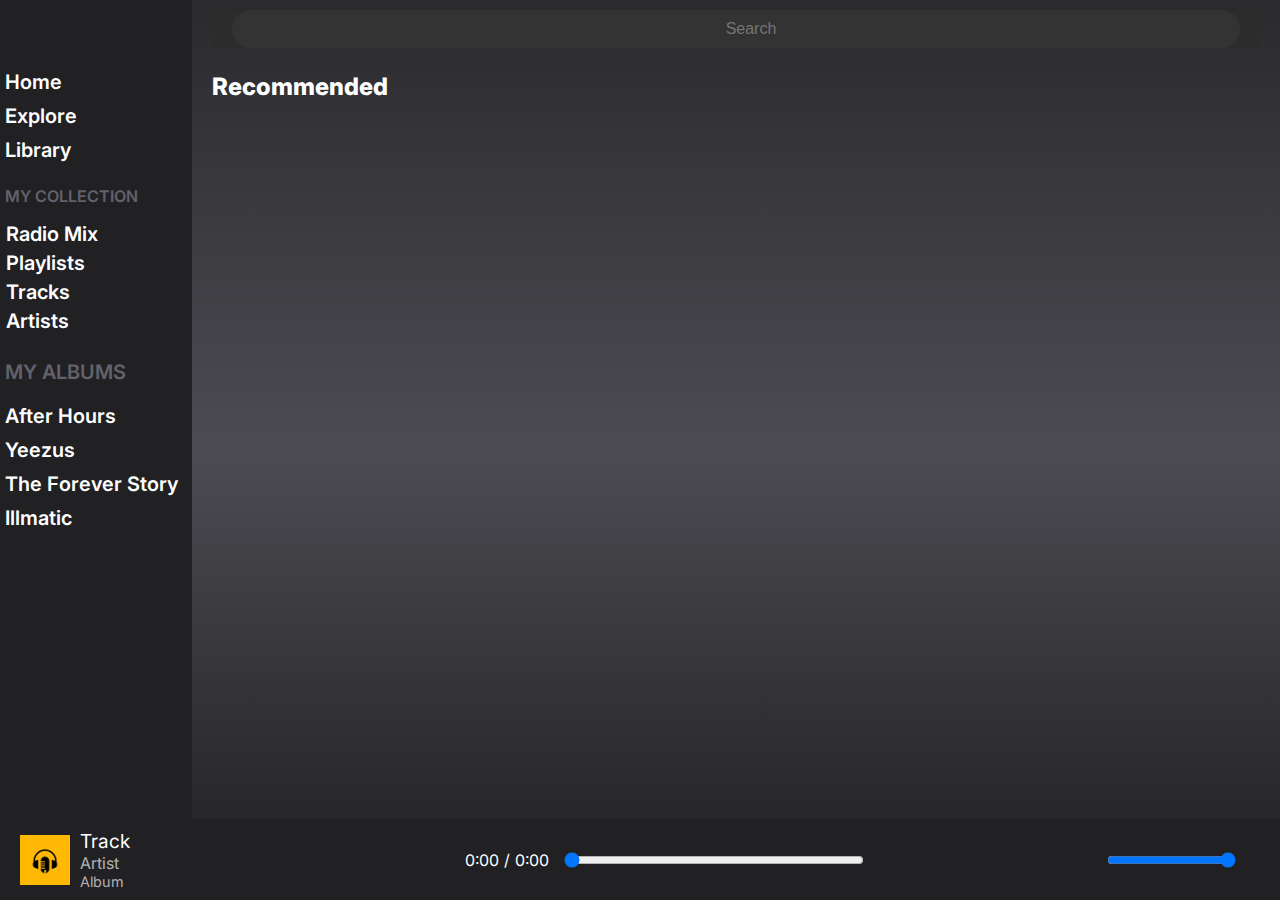
<file: main/index.html>
<?php
session_start();

if (isset($_COOKIE['username']) && !isset($_SESSION['username'])) {
    $users = json_decode(file_get_contents('users.json'), true);
    $username = $_COOKIE['username'];
    if (isset($users[$username])) {
        $_SESSION['username'] = $username;
    }
}

if (!isset($_SESSION['username'])) {
    header("Location: login.html");
    exit();
}
?>

<!DOCTYPE html>
<html lang="en">
<head>
    <meta charset="UTF-8">
    <meta name="viewport" content="width=device-width, initial-scale=1.0">
    <title>Music Player</title>
    <link rel="stylesheet" href="https://cdnjs.cloudflare.com/ajax/libs/font-awesome/6.5.0/css/all.min.css" integrity="sha512-Avb2QiuDEEvB4bZJYdft2mNjVShBftLdPG8FJ0V7irTLQ8Uo0qcPxh4Plq7G5tGm0rU+1SPhVotteLpBERwTkw==" crossorigin="anonymous" referrerpolicy="no-referrer" />
    <link rel="stylesheet" href="style.css">
    <link rel="preconnect" href="https://fonts.googleapis.com">
    <link rel="preconnect" href="https://fonts.gstatic.com" crossorigin>
    <link href="https://fonts.googleapis.com/css2?family=Inter:wght@100..900&family=Roboto:ital,wght@0,100;0,300;0,400;0,500;0,700;0,900&display=swap" rel="stylesheet">
    <script src="https://code.jquery.com/jquery-3.6.0.min.js"></script>
</head>

<body>
    <div class="sidebar">
        <div class="profile">
            <div class="userphoto"><i class="fa-solid fa-circle-user fa-3x shape"></i></div>
            <div class="bars"><i class="fa-solid fa-bars fa-2x shape hide"></i>
            <i class="fa-solid fa-bars-staggered fa-2x shape"></i></div>
        </div>
        <div class="menu">
            <a href="#"> Home</a>
            <a href="#"> Explore</a>
            <a href="#"> Library</a>
        </div>
        <div class="collection">
            <p>MY COLLECTION</p>
            <span>
                <i class="fa-solid fa-headphones fa-xl"></i>
                <a href="#">Radio Mix</a>
            </span>
            <span>
                <i class="fa-solid fa-list-ul fa-xl"></i>
                <a href="#">Playlists</a>
            </span>
            <span>
                <i class="fa-solid fa-record-vinyl fa-xl"></i>
                <a href="#">Tracks</a>
            </span>
            <span>
                <i class="fa-solid fa-music fa-xl"></i>
                <a href="#">Artists</span>
        </div>
        <div class="albums">
            <p>MY ALBUMS</p>
            <a href="1.html">After Hours</a>
            <a href="#">Yeezus</a>
            <a href="#">The Forever Story</a>
            <a href="#">Illmatic</a>
        </div>
    </div>
    <div class="body">
        <div class="header">
            <div class="navigation">
                <i class="fas fa-arrow-left fa-xl"></i>
                <i class="fas fa-arrow-right fa-xl"></i>
            </div>
            <div class="search">
                <input type="text" id="searchInput" placeholder="Search">
                <button id="searchButton"><i class="fas fa-search"></i></button>
            </div>
            <div class="controls">
                <i class="fas fa-chevron-left"></i>
                <i class="fas fa-chevron-right"></i></div>
        </div>
        <div class="content-wrapper"> <!-- New parent container -->
            <div id="searchResults" class="search-results"></div> <!-- Search results container -->
            <div class="recommended">
                <div class="title">
                    <p>Recommended</p>
                    <div class="direction">
                        <i class="fas fa-chevron-left fa-xl"></i>
                        <i class="fas fa-chevron-right fa-xl"></i>
                    </div>
                </div>
                <!-- Sample recommended content -->
                <div class="recommended-content">
                    <p></p>
                    <p></p>
                </div>
            </div>
        </div>
    </div>
    <div class="controller">
        <div class="player-left">
            <img src="images/music.png" alt="Currently Playing" id="trackImage">
            <div class="track-info">
                <div class="track-title" id="trackTitle">Track <i class="fas fa-heart"></i> <i class="fas fa-heart-broken hide"></i> <i class="fas fa-ellipsis-h"></i></div>
                <div class="track-artist" id="trackArtist">Artist</div>
                <div class="track-album" id="trackAlbum">Album</div>
            </div>
        </div>
        <div class="player-center">
            <button class="player-btn" id="shuffleButton"><i class="fas fa-random"></i></button>
            <button class="player-btn" id="previousButton"><i class="fas fa-step-backward"></i></button>
            <button class="player-btn" id="playPauseButton"><i class="fas fa-play"></i></button>
            <button class="player-btn" id="nextButton"><i class="fas fa-step-forward"></i></button>
            <button class="player-btn" id="repeatButton"><i class="fas fa-redo"></i></button>
            <div class="track-duration">
                <span id="current-time">0:00</span> / <span id="total-time">0:00</span>
            </div>
            <input type="range" id="seekbar" min="0" max="100" value="0">
        </div>
        <div class="player-right">
            <button class="player-btn" id="volumeButton"><i class="fas fa-volume-up"></i></button>
            <input type="range" id="volumeSeekbar" min="0" max="100" value="100">
            <button class="player-btn"><i class="fas fa-list"></i></button>
        </div>
    </div>

    <script>
        let currentAudio = null;
        let currentTrackIndex = 0;
        let currentTrackList = [];
        let filteredTrackList = []; // To store filtered tracks

        // Load tracks from JSON file
        function loadTracks() {
            fetch('tracks.json')
                .then(response => response.json())
                .then(data => {
                    currentTrackList = data;
                    console.log('Tracks loaded:', data);
                })
                .catch(error => console.error('Error loading tracks:', error));
        }

        // Render tracks based on search results
        function renderTracks(tracks) {
            const resultsDiv = document.getElementById('searchResults');
            resultsDiv.innerHTML = '';
            if (tracks.length === 0) {
                resultsDiv.classList.remove('show');
                return;
            }
            tracks.forEach((track, index) => {
                const trackElement = document.createElement('div');
                trackElement.classList.add('track');
                trackElement.innerHTML = `
                    <img src="${track.image_url}" alt="${track.name}">
                    <div class="track-details">
                        <p class="track-name">${track.name}</p>
                        <p class="track-artist">${track.artist}</p>
                    </div>
                    <button class="play-button" data-index="${index}"><i class="fas fa-play"></i></button>
                `;
                resultsDiv.appendChild(trackElement);
            });
            resultsDiv.classList.add('show'); // Show search results
            console.log('Tracks rendered:', tracks);

            // Add event listeners to play buttons
            document.querySelectorAll('.play-button').forEach(button => {
                button.addEventListener('click', function() {
                    const index = this.getAttribute('data-index');
                    playTrack(index, tracks); // Pass the filtered tracks to playTrack
                });
            });
        }

        // Play a selected track
        function playTrack(index, trackList) {
            currentTrackIndex = index;  // Update the current track index

            if (currentAudio) {
                currentAudio.pause();
            }
            const track = trackList[index];
            currentAudio = new Audio(track.preview_url);
            currentAudio.play();
            currentAudio.addEventListener('timeupdate', updateSeekbar);
            currentAudio.addEventListener('ended', nextTrack);

            document.getElementById('trackImage').src = track.image_url;
            document.getElementById('trackTitle').innerText = track.name;
            document.getElementById('trackArtist').innerText = track.artist;
            document.getElementById('trackAlbum').innerText = track.album;

            document.getElementById('playPauseButton').innerHTML = '<i class="fas fa-pause"></i>';
        }

        // Pause or resume the current track
        document.getElementById('playPauseButton').addEventListener('click', function() {
            if (currentAudio) {
                if (currentAudio.paused) {
                    currentAudio.play();
                    this.innerHTML = '<i class="fas fa-pause"></i>';
                } else {
                    currentAudio.pause();
                    this.innerHTML = '<i class="fas fa-play"></i>';
                }
            }
        });

        // Update seekbar as the track plays
        function updateSeekbar() {
            if (currentAudio) {
                const currentTime = currentAudio.currentTime;
                const duration = currentAudio.duration;
                const seekbar = document.getElementById('seekbar');
                seekbar.value = (currentTime / duration) * 100;
                document.getElementById('current-time').innerText = formatTime(currentTime);
                document.getElementById('total-time').innerText = formatTime(duration);
            }
        }

        // Seek within the track
        document.getElementById('seekbar').addEventListener('input', function() {
            if (currentAudio) {
                const seekTime = (this.value / 100) * currentAudio.duration;
                currentAudio.currentTime = seekTime;
            }
        });

        // Format time in mm:ss format
        function formatTime(seconds) {
            const minutes = Math.floor(seconds / 60);
            const secs = Math.floor(seconds % 60);
            return `${minutes}:${secs < 10 ? '0' : ''}${secs}`;
        }

        // Play the next track
        document.getElementById('nextButton').addEventListener('click', nextTrack);

        function nextTrack() {
            currentTrackIndex = (currentTrackIndex + 1) % currentTrackList.length;
            playTrack(currentTrackIndex, currentTrackList);
        }

        // Play the previous track
        document.getElementById('previousButton').addEventListener('click', function() {
            currentTrackIndex = (currentTrackIndex - 1 + currentTrackList.length) % currentTrackList.length;
            playTrack(currentTrackIndex, currentTrackList);
        });

        // Restart the current track
        document.getElementById('repeatButton').addEventListener('click', function() {
            if (currentAudio) {
                currentAudio.currentTime = 0;
                currentAudio.play();
            }
        });

        // Handle volume change
        document.getElementById('volumeSeekbar').addEventListener('input', function() {
            if (currentAudio) {
                currentAudio.volume = this.value / 100;
            }
        });

        // Perform search on input change
        document.getElementById('searchInput').addEventListener('input', function() {
            const searchTerm = this.value.toLowerCase();
            if (searchTerm === '') {
                // Hide the search results if the search box is empty
                document.getElementById('searchResults').classList.remove('show');
                return;
            }
            filteredTrackList = currentTrackList.filter(track =>
                track.name.toLowerCase().includes(searchTerm) ||
                track.artist.toLowerCase().includes(searchTerm) ||
                track.album.toLowerCase().includes(searchTerm)
            );
            renderTracks(filteredTrackList);
        });

        // Load tracks initially
        loadTracks();
    </script>
</body>
</html>
</file>
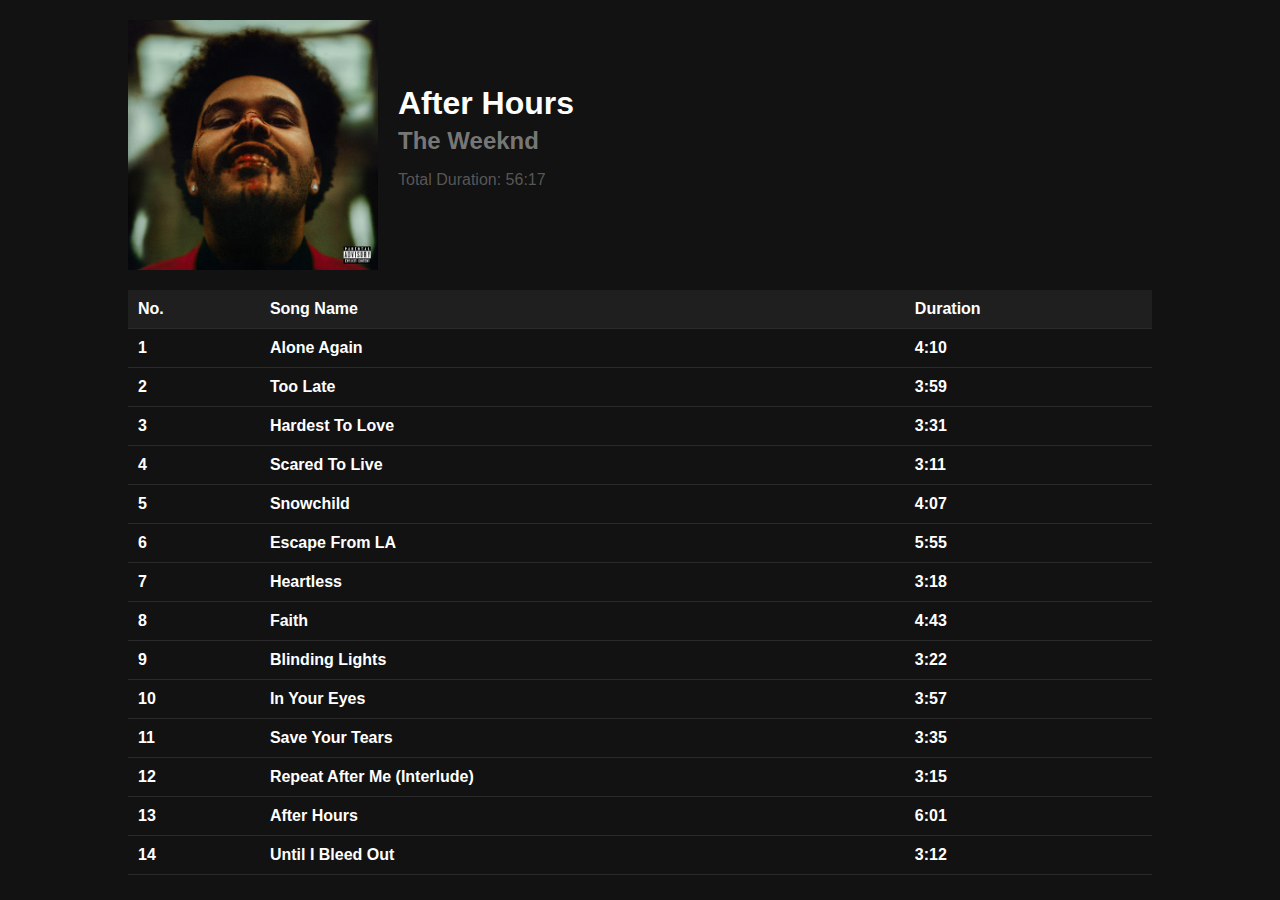
<file: main/1.html>
<!DOCTYPE html>
<html lang="en">
<head>
    <meta charset="UTF-8">
    <meta name="viewport" content="width=device-width, initial-scale=1.0">
    <title>After Hours - The Weeknd</title>
    <link rel="stylesheet" href="1.css">
</head>
<body>
    <div class="body">
        <div class="album-info">
            <img src="images\after hours.jpg" alt="After Hours Album Cover" class="album-cover">
            <div class="album-details">
                <h1>After Hours</h1>
                <h2>The Weeknd</h2>
                <p>Total Duration: 56:17</p>
            </div>
        </div>
        <table class="tracklist">
            <b>
            <thead>
                <tr><a href="#">
                    <th>No.</th>
                    <th>Song Name</th>
                    <th>Duration</th>
                </a></tr>
            </thead>
            <tbody>
                <tr><a href="#">
                    <td>1</td>
                    <td>Alone Again</td>
                    <td>4:10</td>
                </a></tr>
                <tr><a href="#">
                    <td>2</td>
                    <td>Too Late</td>
                    <td>3:59</td>
                </a></tr>
                <tr><a href="#">
                    <td>3</td>
                    <td>Hardest To Love</td>
                    <td>3:31</td>
                </a></tr>
                <tr><a href="#">
                    <td>4</td>
                    <td>Scared To Live</td>
                    <td>3:11</td>
                </a></tr>
                <tr><a href="#">
                    <td>5</td>
                    <td>Snowchild</td>
                    <td>4:07</td>
                </a></tr>
                <tr><a href="#">
                    <td>6</td>
                    <td>Escape From LA</td>
                    <td>5:55</td>
                </a></tr>
                <tr><a href="#">
                    <td>7</td>
                    <td>Heartless</td>
                    <td>3:18</td>
                </a></tr>
                <tr><a href="#">
                    <td>8</td>
                    <td>Faith</td>
                    <td>4:43</td>
                </a></tr>
                <tr><a href="#">
                    <td>9</td>
                    <td>Blinding Lights</td>
                    <td>3:22</td>
                </a></tr>
                <tr><a href="#">
                    <td>10</td>
                    <td>In Your Eyes</td>
                    <td>3:57</td>
                </a></tr>
                <tr><a href="#">
                    <td>11</td>
                    <td>Save Your Tears</td>
                    <td>3:35</td>
                </a></tr>
                <tr><a href="#">
                    <td>12</td>
                    <td>Repeat After Me (Interlude)</td>
                    <td>3:15</td>
                </a></tr>
                <tr><a href="#">
                    <td>13</td>
                    <td>After Hours</td>
                    <td>6:01</td>
                </a></tr>
                <tr><a href="#">
                    <td>14</td>
                    <td>Until I Bleed Out</td>
                    <td>3:12</td>
                </a></tr>
            </tbody></b>
        </table>
    </div>
</body>
</html>
</file>
<file: main/style.css>
body {
    font-family: 'Inter', sans-serif;
    margin: 0;
    display: flex;
    height: 100vh;
}

.sidebar{
    background-color: #212124;
    transition: width 0.3s;
    font-weight: 600;
    position: relative;
    padding-left: 5px;
}
.userphoto{
    position: absolute;
    top: 10px;
}
.sidebar .bars{
    right: 20px;
    position: absolute;
    top: 20px;
}

body, html {
    height: 100%;
    margin: 0;
    overflow: hidden;

}
.body{
    background: linear-gradient(to bottom,  #3c3c4473,  #85859473, #23232673);
    font-weight: 800;
    flex: 1 1 auto;
    overflow-y: auto;
    padding: 10px 20px 80px;
}
.body a{
    display: block;
}
.controller{
    background-color: #282424;
    grid-column: 1/3;
}
a:link { 
    text-decoration: none; 
} 
a:visited { 
    text-decoration: none; 
} 
a:hover { 
    text-decoration: none; 
} 
a:active { 
    text-decoration: none; 
}
body{
    margin:0%;
    display: grid;
    grid-template-columns: 15% auto;
    font-family: "Inter", sans-serif;
    font-optical-sizing: auto;
    font-style: normal;
    font-variation-settings:"slnt" 0;
    overflow-y: auto;
    background-color: #1c1c1c;
}
.body a{
    color: whitesmoke;
}
.body a:hover{
    color: rgba(234, 209, 209, 0.405);
}
.shape{
    color: white
}
.hide{
    display: none;
}
.menu{
    position: relative;
    top: 60px;
}
.menu a {
    display: block;
    text-align: left;
    margin-top: 10px;
    font-size: 1.25rem;
    text-decoration: none;
    color: white;
    transition: color 0.3s, transform 0.3s;
}

.menu a:hover{
    color: #ffffff94;
    transform: scale(1.1); 
}
.collection{
    position: absolute;
    top: 160px;
    display: inline-block;
    padding: 10;
    margin-top: 10px;

}
.collection span{
    display: block;
    color: white;
    margin-bottom: 5px;
    transition: color 0.3s, transform 0.3s;
    
}
.collection span:hover{
    color: #ffffff94;
    transform: scale(1.1);
}
.collection p{
    color: #62626b;
    
}
.collection a{
    text-align: center;
    margin-top: 10px;
    font-size: 1.25rem;
    text-decoration: none;
    color: white;
    transition: color 0.3s, transform 0.3s;
    padding: 1%;
}
.collection a:hover{
    color: #ffffff94;
    transform: scale(1.1);
}
.albums{
    position: absolute;
    top: 340px;
}
.albums p{
    color: #62626b;
    transition: color 0.3s, transform 0.3s;
}
.albums a{
    display: block;
    margin-top: 10px;
    font-size: 1.25rem;
    text-decoration: none;
    color: white;
    transition: color 0.3s, transform 0.3s;
}
.albums a:hover{
    color: #ffffff94;
    transform: scale(1.1);
}
.header {
    display: flex;
    align-items: center;
    justify-content: space-between;
    background-color: #2c2c2c;
    color: white;
    width: 100%;
    display: flex;
    position: relative;
    overflow-x: auto;
    scroll-behavior: smooth;


}
.navigation, .controls {
    display: flex;
    align-items: center;
}

.navigation i, .controls i {
    color: white;
    font-size: 20px;
    margin: 0 5px;
    cursor: pointer;
}

.search {
    flex: 1;
    display: flex;
    justify-content: center;
    
}

.search input {
    width: 50%;
    padding: 5px;
    border-radius: 20px;
    border: none;
    background-color: #404040;
    color: white;
    text-align: center;
}
.section-title {
    flex: 1;
    text-align: center;
    font-size: 18px;
    font-weight: bold;
}
.title{
    color: white;
    font-size: 1.5rem;
}
.direction{
    align-items: right;
    transition: color 0.3s, transform 0.3s;
}
.direction:hover{
    transform: scale(1.05);
}

.search {
    position: relative;
    flex-grow: 1;
    display: flex;
    align-items: center;
    overflow-y: visible;
    z-index: 1000;
}

.search input {
    width: 100%;
    padding: 10px;
    border-radius: 20px;
    border: none;
    outline: none;
    background-color: #333;
    color: #fff;
    padding-left: 40px;
    font-size: 16px;
}

.search button {
    position: absolute;
    left: 10px;
    background: none;
    border: none;
    outline: none;
    color: #fff;
    cursor: pointer;
}

.search-results {
        position: absolute;
        top: 60px; /* Adjust this value based on your header's height */
        right: 0;
        width: 80%;
        background-color: #1a1a1a;
        border-radius: 8px;
        box-shadow: 0px 4px 8px rgba(0, 0, 0, 0.3);
        max-height: 300px;
        overflow-y: auto;
        z-index: 10;
        display: none; /* Initially hide it */
    }
    
    .search-results.show {
        display: block; /* Display when active */
        z-index: 100;
    }
    


.search-results .track {
    display: flex;
    align-items: center;
    padding: 10px;
    cursor: pointer;
}

.search-results .track img {
    width: 40px;
    height: 40px;
    margin-right: 10px;
    border-radius: 4px;
}

.search-results .track-details {
    flex-grow: 1;
}

.search-results .track-name {
    font-weight: bold;
}

.search-results .play-button {
    background: none;
    border: none;
    color: #fff;
    cursor: pointer;
}

.controller{
    position: fixed;
    bottom: 0;
    left: 0;
    right: 0;
    background-color: #212124;
    color: white;
    padding: 10px 20px;
    display: flex;
    justify-content: space-between;
    align-items: center;
}
.controller img{
    height: 50px;
}
.player-left{
    display: flex;
    align-items: center;
}
.track-info{
    margin-left: 10px;
}
.track-title{
    font-size: 1.2rem;
}
.track-artist{
    font-size: 1rem;
    color: #b3b3b3;
}
.track-album{
    font-size: 0.9rem;
    color: #b3b3b3;
}
.player-center{
    display: flex;
    align-items: center;
}
.player-btn{
    background: none;
    border: none;
    color: white;
    cursor: pointer;
    margin: 0 5px;
}
.track-duration{
    display: flex;
    align-items: center;
    margin-left: 10px;
}
.track-duration span{
    margin: 0 5px;
}
#seekbar{
    width: 300px;
    margin: 0 10px;
}
.player-right{
    display: flex;
    align-items: center;
}
</file>
<file: main/1.css>
body {
    background-color: #121212;
    color: #ffffff;
    font-family: "Inter", sans-serif;
    font-optical-sizing: auto;
    font-style: normal;
    font-variation-settings:"slnt" 0;
    margin: 0;
    padding: 0;
}

.body {
    max-width: 80%;
    margin: 0 auto;
    padding: 20px;
}

.album-info {
    display: flex;
    align-items: center;
    margin-bottom: 20px;
}

.album-cover {
    width: 250px;
    height: 250px;
    margin-right: 20px;
}

.album-details h1 {
    margin: 0;
    font-size: 2em;
}

.album-details h2 {
    margin: 5px 0;
    font-size: 1.5em;
    color: #bbbbbb9d;
}

.album-details p {
    font-size: 1em;
    color: #bbbbbb6b;
}

.tracklist {
    width: 100%;
    border-collapse: collapse;
    font-family: "Inter", sans-serif;
    font-optical-sizing: auto;
    font-style: normal;
    font-variation-settings:"slnt" 0;
    font-weight: 700;
}

.tracklist th, .tracklist td {
    padding: 10px;
    border-bottom: 1px solid #2a2929;
    text-align: left;
    transition: color 0.3s, transform 0.3s;
}

.tracklist th {
    background-color: #1f1f1f;
}

.tracklist tr:hover {
    background-color: #1f1f1f;
    transform: scale(1.02);
}

.search-results .track img {
    width: 50px;
    height: 50px;
    object-fit: cover;
}

.search-results .track {
    display: flex;
    align-items: center;
    padding: 10px;
    border-bottom: 1px solid #ccc;
}

.search-results .track-details {
    margin-left: 10px;
    flex-grow: 1;
}

.search-results .track-details .track-name {
    font-weight: bold;
}

.search-results .track-details .track-artist {
    color: #666;
}

.search-results .play-button {
    background: none;
    border: none;
    color: #007bff;
    cursor: pointer;
}

.search-results .play-button i {
    font-size: 1.5em;
}
</file>
